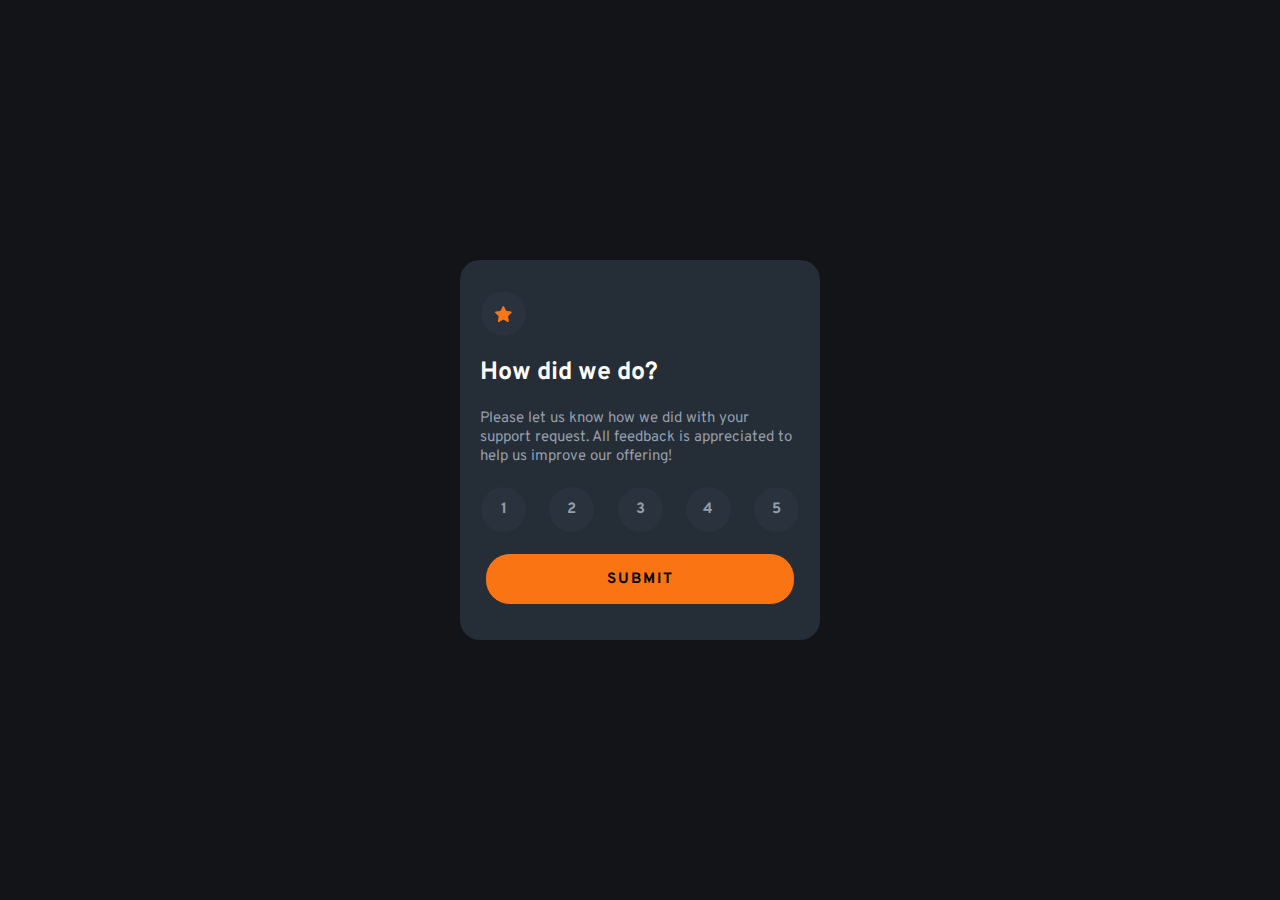
<file: index.html>
<!DOCTYPE html>
<html lang="en">
  <head>
    <meta charset="UTF-8" />
    <meta name="viewport" content="width=device-width, initial-scale=1.0" />
    <!-- displays site properly based on user's device -->

    <link
      rel="icon"
      type="image/png"
      sizes="32x32"
      href="./images/favicon-32x32.png"
    />

    <title>Frontend Mentor | Interactive rating component</title>

    <link rel="stylesheet" href="style.css" />
  </head>
  <body>
    <main>
      <div class="star_decor_block">
        <svg width="17" height="16" xmlns="http://www.w3.org/2000/svg">
          <path
            d="m9.067.43 1.99 4.031c.112.228.33.386.58.422l4.45.647a.772.772 0 0 1 .427 1.316l-3.22 3.138a.773.773 0 0 0-.222.683l.76 4.431a.772.772 0 0 1-1.12.813l-3.98-2.092a.773.773 0 0 0-.718 0l-3.98 2.092a.772.772 0 0 1-1.119-.813l.76-4.431a.77.77 0 0 0-.222-.683L.233 6.846A.772.772 0 0 1 .661 5.53l4.449-.647a.772.772 0 0 0 .58-.422L7.68.43a.774.774 0 0 1 1.387 0Z"
            fill="#FC7614"
          />
        </svg>
      </div>
      <h1>How did we do?</h1>
      <p class="content">
        Please let us know how we did with your support request. All feedback is
        appreciated to help us improve our offering!
      </p>
      <div class="rating_wrapper">
        <div class="stars">1</div>
        <div class="stars">2</div>
        <div class="stars">3</div>
        <div class="stars">4</div>
        <div class="stars">5</div>
      </div>
      <a href="/thankyou.html"><div class="submit_button">Submit</div></a>
    </main>

    <script type="module" src="/script.js"></script>
  </body>
</html>
</file>
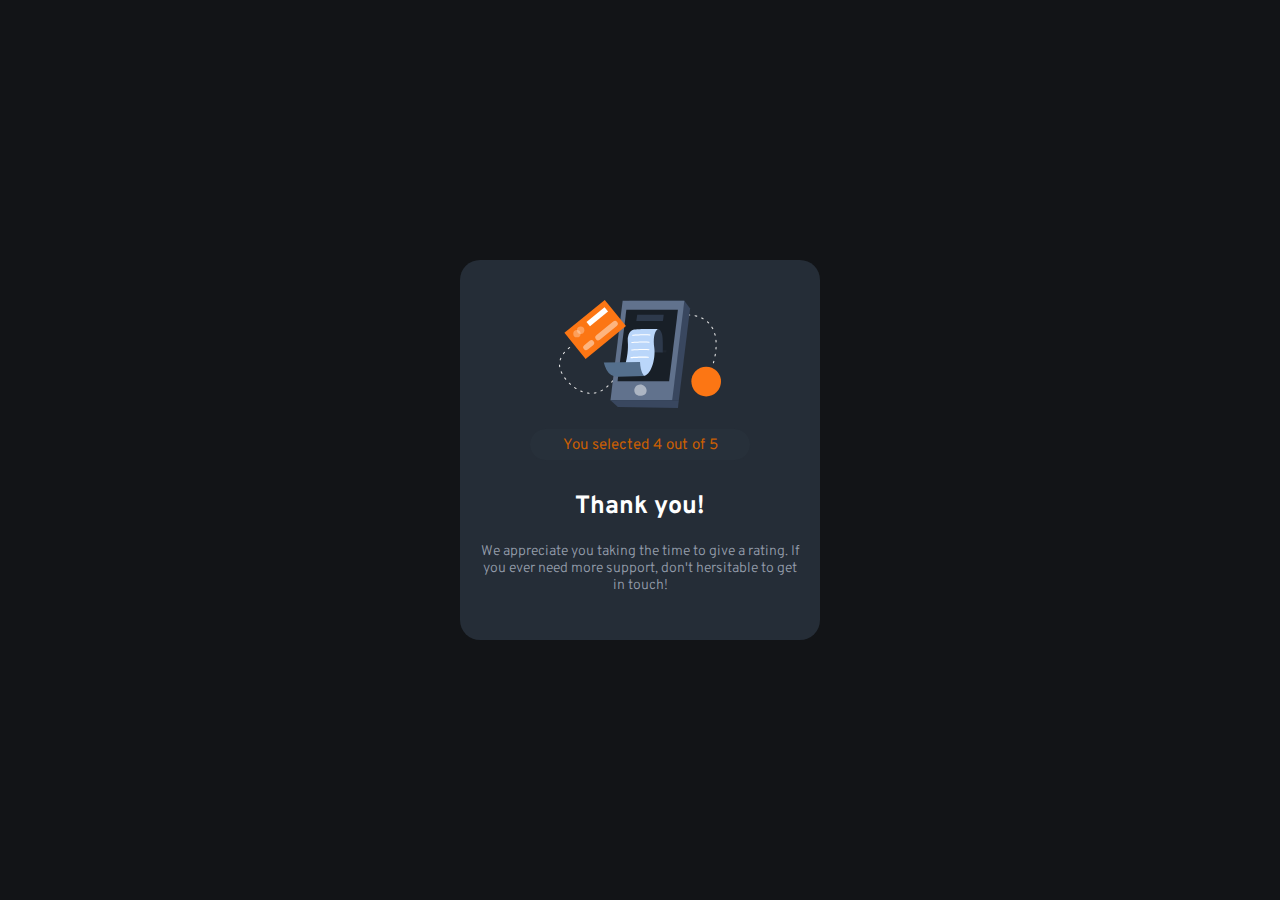
<file: thankyou.html>
<!DOCTYPE html>

<html lang="en">
  <head>
    <meta charset="UTF-8" />
    <meta name="viewport" content="width=device-width, initial-scale=1.0" />
    <!-- displays site properly based on user's device -->

    <link
      rel="icon"
      type="image/png"
      sizes="32x32"
      href="./images/favicon-32x32.png"
    />

    <title>Frontend Mentor | Interactive rating component</title>

    <link rel="stylesheet" href="style.css" />
  </head>
  <body>
    <main class="main_thankyou_wrapper">
      <svg width="162" height="108" xmlns="http://www.w3.org/2000/svg">
        <g fill="none">
          <path
            d="M30 93.744h-.044a23.456 23.456 0 0 1-1.61-.189.543.543 0 0 1 .155-1.076c.52.076 1.04.135 1.563.178a.538.538 0 0 1-.043 1.076l-.022.01Zm5.37-.205a.538.538 0 0 1-.08-1.076 19.51 19.51 0 0 0 1.54-.306.536.536 0 0 1 .645.403.538.538 0 0 1-.397.646c-.537.129-1.074.236-1.611.323l-.097.01Zm-12.137-1.312a.536.536 0 0 1-.183-.033 24.346 24.346 0 0 1-1.525-.608.539.539 0 0 1 .424-.99c.483.21.983.404 1.472.587a.538.538 0 0 1-.188 1.044Zm18.759-.829a.538.538 0 0 1-.242-1.022c.467-.226.934-.479 1.39-.742a.536.536 0 1 1 .538.93c-.478.275-.967.538-1.45.78a.536.536 0 0 1-.258.054h.022Zm-24.994-2.292a.536.536 0 0 1-.29-.08c-.457-.29-.913-.597-1.36-.91a.536.536 0 1 1 .612-.882c.436.307.876.597 1.322.883a.538.538 0 0 1-.284.99Zm30.772-1.544a.537.537 0 0 1-.408-.193.539.539 0 0 1 .06-.759l.117-.124c.355-.306.715-.624 1.074-.957a.537.537 0 1 1 .73.79c-.375.345-.74.673-1.106.985l-.123.102a.537.537 0 0 1-.344.156Zm-36.326-2.69a.537.537 0 0 1-.36-.14c-.402-.37-.8-.747-1.18-1.124a.539.539 0 0 1 .751-.769c.376.371.763.737 1.155 1.076a.538.538 0 0 1 .032.764.537.537 0 0 1-.398.194Zm41.305-2.21a.537.537 0 0 1-.398-.899c.355-.393.715-.79 1.074-1.2a.537.537 0 1 1 .806.71c-.365.415-.725.818-1.074 1.21a.537.537 0 0 1-.408.152v.026ZM6.724 79.723a.537.537 0 0 1-.424-.204 41.79 41.79 0 0 1-.989-1.308.539.539 0 0 1 .124-.753.536.536 0 0 1 .746.124c.312.425.629.85.962 1.27a.539.539 0 0 1-.42.871Zm50.579-2.383a.539.539 0 0 1-.419-.877c.338-.414.677-.828 1.015-1.253a.537.537 0 1 1 .838.672l-1.02 1.259a.537.537 0 0 1-.414.199ZM2.9 73.887a.537.537 0 0 1-.473-.312c-.257-.5-.499-1-.714-1.485a.539.539 0 0 1 .685-.72c.133.052.24.154.298.285.21.462.44.946.687 1.425a.539.539 0 0 1-.483.786v.021Zm58.753-2.028a.537.537 0 0 1-.424-.866l.988-1.275a.537.537 0 1 1 .848.656l-.988 1.275a.537.537 0 0 1-.424.188v.022ZM.682 67.286a.537.537 0 0 1-.537-.462A17.06 17.06 0 0 1 0 65.16a.538.538 0 1 1 1.074 0c.018.519.063 1.036.134 1.55a.539.539 0 0 1-.462.607l-.064-.032Zm65.24-.973a.537.537 0 0 1-.43-.867l.984-1.28a.536.536 0 0 1 .853.65l-.993 1.265a.537.537 0 0 1-.414.21v.022Zm88.49-2.96a.724.724 0 0 1-.15 0 .537.537 0 0 1-.366-.666c.134-.474.28-.99.424-1.544a.538.538 0 0 1 .655-.388.537.537 0 0 1 .382.662c-.145.538-.29 1.076-.43 1.565a.537.537 0 0 1-.515.372Zm-84.247-2.592a.536.536 0 0 1-.424-.867l.983-1.28a.54.54 0 1 1 .854.662l-.989 1.275a.537.537 0 0 1-.413.183l-.01.027Zm-68.924-.382a.536.536 0 0 1-.156 0 .538.538 0 0 1-.355-.673 21.47 21.47 0 0 1 .537-1.565.537.537 0 1 1 .994.403c-.193.49-.37.985-.537 1.474a.537.537 0 0 1-.473.334l-.01.027Zm154.782-3.863a.311.311 0 0 1-.102 0 .538.538 0 0 1-.43-.624c.097-.538.188-1.044.28-1.582a.545.545 0 1 1 1.073.178c-.09.538-.182 1.076-.279 1.614a.537.537 0 0 1-.542.414ZM74.46 55.209a.537.537 0 0 1-.424-.872l1.004-1.27a.537.537 0 1 1 .838.673l-.999 1.264a.537.537 0 0 1-.408.205h-.01ZM4.436 54.165a.539.539 0 0 1-.43-.855c.323-.436.666-.872 1.02-1.297a.537.537 0 1 1 .822.694 22.92 22.92 0 0 0-.977 1.237.537.537 0 0 1-.435.221Zm74.408-4.417a.539.539 0 0 1-.414-.877l1.026-1.248a.537.537 0 1 1 .843.667l-1.02 1.243a.537.537 0 0 1-.435.215Zm78.124-.161h-.043a.538.538 0 0 1-.494-.576c.043-.538.075-1.076.107-1.614a.538.538 0 0 1 .564-.538c.295.018.52.27.505.565a54.253 54.253 0 0 1-.107 1.614.538.538 0 0 1-.532.549ZM9.28 49.13a.537.537 0 0 1-.338-.958c.8-.646 1.316-.99 1.337-1.006a.536.536 0 0 1 .59.898s-.499.334-1.25.942a.536.536 0 0 1-.35.124h.011Zm74.075-4.74a.537.537 0 0 1-.403-.888c.35-.408.704-.817 1.074-1.22a.537.537 0 1 1 .806.71c-.355.403-.71.806-1.074 1.215a.537.537 0 0 1-.414.183h.01Zm73.742-1.797a.537.537 0 0 1-.537-.505 54.325 54.325 0 0 0-.118-1.614.54.54 0 1 1 1.074-.097c.048.538.091 1.076.118 1.614 0 .285-.221.52-.505.538l-.032.064Zm-69.064-3.416a.537.537 0 0 1-.392-.904c.365-.398.735-.79 1.106-1.178a.536.536 0 0 1 .779.737l-1.074 1.173a.537.537 0 0 1-.44.172h.02Zm68.092-3.502a.537.537 0 0 1-.537-.409 22.668 22.668 0 0 0-.408-1.533.539.539 0 0 1 1.03-.307c.151.538.296 1.05.425 1.587a.539.539 0 0 1-.398.651l-.112.01Zm-63.221-1.512a.537.537 0 0 1-.376-.92l1.165-1.13a.537.537 0 1 1 .763.76c-.387.365-.768.741-1.155 1.118a.537.537 0 0 1-.419.172h.022Zm5.14-4.745a.537.537 0 0 1-.355-.941l1.235-1.076a.539.539 0 1 1 .693.828c-.408.34-.817.689-1.225 1.039a.537.537 0 0 1-.37.15h.021Zm55.197-.575c-.247-.468-.505-.931-.779-1.378a.537.537 0 1 1 .918-.554c.285.463.537.947.811 1.431a.539.539 0 0 1-.478.791.537.537 0 0 1-.472-.29ZM103.5 25.055a.539.539 0 0 1-.322-.974c.44-.322.88-.634 1.32-.946a.537.537 0 0 1 .845.394.54.54 0 0 1-.227.488l-1.3.93a.536.536 0 0 1-.338.108h.022Zm46.132-1.56a.537.537 0 0 1-.381-.161c-.359-.359-.74-.717-1.144-1.076a.536.536 0 1 1 .709-.807c.408.36.81.742 1.197 1.135a.539.539 0 0 1 0 .759.537.537 0 0 1-.403.15h.022Zm-40.279-2.28a.537.537 0 0 1-.274-1.001c.473-.275.946-.538 1.418-.797a.54.54 0 0 1 .81.474.542.542 0 0 1-.273.468c-.467.253-.929.538-1.39.785a.536.536 0 0 1-.344.07h.053Zm34.737-1.894a.504.504 0 0 1-.258-.07c-.451-.248-.924-.49-1.407-.716a.539.539 0 0 1 .462-.974c.499.237.988.49 1.46.748a.538.538 0 0 1-.257 1.012Zm-28.49-1.195a.537.537 0 0 1-.2-1.038c.505-.204 1.01-.398 1.52-.581a.537.537 0 0 1 .366 1.011c-.495.178-.989.366-1.483.57a.536.536 0 0 1-.247.038h.043Zm22.045-1.452a.777.777 0 0 1-.156 0c-.505-.15-1.02-.29-1.53-.41a.553.553 0 0 1 .252-1.075c.537.129 1.074.269 1.611.425a.542.542 0 0 1-.15 1.076l-.027-.016Zm-15.456-.597a.537.537 0 0 1-.118-1.066c.537-.107 1.074-.21 1.61-.29a.543.543 0 0 1 .59.735.544.544 0 0 1-.423.34c-.537.082-1.036.178-1.557.286a.365.365 0 0 1-.102-.005Zm8.555-.603h-.038a32.41 32.41 0 0 0-1.579-.06.538.538 0 0 1 0-1.075c.537 0 1.074.027 1.638.06a.538.538 0 0 1-.032 1.075h.01Z"
            fill="#E6E6E6"
          />
          <path
            fill="#39475F"
            d="M119.847 100.221H58.146L70.332.793h55.025l5.747 7.601z"
          />
          <path fill="#61728D" d="M113.172 100.221H51.465L63.651.793h61.706z" />
          <path
            fill="#181F27"
            d="M110.132 81.354H58.576l8.791-71.695h51.557z"
          />
          <path
            fill="#1E252E"
            d="m92.743 50.055 14.897.177-.29 2.308-14.607-.252z"
          />
          <path
            fill="#39475F"
            d="m51.465 100.221 7.422 6.864 60.037.915.923-7.779z"
          />
          <path
            d="M99.096 29.058s2.572.183 3.888 5.03c1.316 4.847.865 18.377.865 18.377l-11.096-.177s-5.537-20.137 6.343-23.23Z"
            fill="#2D394B"
          />
          <path
            fill="#FC7614"
            d="M5.42 32.843 45.778 0l21.18 26.119L26.603 58.96z"
          />
          <path
            fill="#FFF"
            d="M27.49 21.931 45.56 7.226l3.497 4.313-18.07 14.706z"
          />
          <path
            d="m25.272 45.175 5.338-4.345a2.772 2.772 0 0 1 3.902.404 2.781 2.781 0 0 1-.404 3.91l-5.338 4.344a2.772 2.772 0 0 1-3.903-.404 2.781 2.781 0 0 1 .405-3.91ZM37.33 35.365l16.89-13.743a2.772 2.772 0 0 1 3.902.404 2.781 2.781 0 0 1-.405 3.909L40.83 39.679a2.772 2.772 0 0 1-3.903-.404 2.781 2.781 0 0 1 .405-3.91Z"
            fill="#FFF"
            opacity=".46"
          />
          <ellipse
            fill="#FFF"
            opacity=".3"
            cx="17.937"
            cy="33.636"
            rx="3.673"
            ry="3.68"
          />
          <ellipse
            fill="#FFF"
            opacity=".3"
            cx="21.664"
            cy="30.284"
            rx="3.673"
            ry="3.68"
          />
          <path
            d="M99.096 29.058s-5.838 2.103-3.803 18.581c1.493 12.073-3.55 28.056-11.004 28.25-7.454.193-21.202-.463-21.202-.463s7.159-18.56 5.676-34.145a14.786 14.786 0 0 1 .763-6.456c.87-2.373 2.487-4.842 5.494-5.245 6.004-.818 24.076-.522 24.076-.522Z"
            fill="#BAD6FA"
          />
          <path
            d="m58.957 76.63 26.342-.537s-4.017-3.992-4.27-14.154l-36.234.538a31.494 31.494 0 0 0 2.841 7.531 12.547 12.547 0 0 0 11.32 6.623Z"
            fill="#546F8D"
          />
          <path
            fill="#2D394B"
            d="m78.21 14.834-.918 6.041h26.621l.806-6.041z"
          />
          <path
            d="M85.54 86.19c-2.872-2.517-7.416-2.022-9.446 1.222a4.955 4.955 0 0 0-.8 2.647c0 3.98 2.744 6.59 8.227 5.492 4.184-.839 5.779-6.073 2.02-9.36Z"
            fill="#FFF"
            opacity=".48"
          />
          <ellipse
            fill="#FC7614"
            cx="147.188"
            cy="81.542"
            rx="14.812"
            ry="14.837"
          />
          <path
            d="M73.731 35.75a.537.537 0 0 1-.038-1.076c.113 0 11.343-.828 17.363-.29a.54.54 0 0 1-.096 1.076c-5.908-.538-17.079.274-17.186.285l-.043.005Zm-.891 7.279a.538.538 0 0 1-.038-1.076c.113 0 11.342-.828 17.363-.29a.54.54 0 0 1-.097 1.076c-5.907-.538-17.073.28-17.185.285l-.043.005Zm-.102 7.564a.538.538 0 0 1-.043-1.076c.112 0 11.347-.829 17.362-.29a.54.54 0 0 1-.096 1.075c-5.908-.538-17.073.28-17.186.286l-.037.005Zm-.715 7.564a.537.537 0 0 1-.037-1.076c.112 0 11.342-.829 17.362-.285a.54.54 0 0 1-.096 1.076c-5.908-.538-17.073.28-17.186.285h-.043Z"
            fill="#FFF"
          />
        </g>
      </svg>
      <div class="wht_you_select">You selected 4 out of 5</div>
      <h1>Thank you!</h1>
      <p class="thankyou_content">
        We appreciate you taking the time to give a rating. If you ever need
        more support, don't hersitable to get in touch!
      </p>
    </main>
  </body>
</html>
</file>
<file: style.css>
@import url('https://fonts.googleapis.com/css2?family=Overpass:ital,wght@0,100..900;1,100..900&display=swap');

html,
body {
  margin: 0;
  padding: 0;
  font-size: 10px;
  font-family: 'Overpass', sans-serif;
  font-optical-sizing: auto;
  font-style: normal;
  font-weight: 400;
}
body {
  background: hsl(216, 12%, 8%);
  display: flex;
  justify-content: center;
  align-items: center;
  height: 100vh;
}
main {
  max-width: 32rem;
  width: 100%;
  height: 32rem;
  border-radius: 2rem;
  background: hsl(213, 19%, 18%);
  padding: 3rem 2rem;
}
.star_decor_block {
  border: 1px solid hsl(213, 19%, 18%);
  width: 4.5rem;
  height: 4.5rem;
  border-radius: 50%;
  background: hsl(213, 19%, 20%);
  display: flex;
  justify-content: center;
  align-items: center;
  margin-bottom: 2rem;
}
h1 {
  color: white;
  margin-bottom: 2rem;
  font-size: 2.5rem;
  font-weight: 700;
}
.content {
  font-size: 1.5rem;
  color: hsl(217, 12%, 63%);
  margin-bottom: 2rem;
}
.rating_wrapper {
  display: flex;
  gap: 1rem;
  justify-content: space-between;
  margin-bottom: 2rem;
}
.stars {
  width: 4.5rem;
  height: 4.5rem;
  color: hsl(217, 12%, 63%);
  background: hsl(213, 19%, 20%);
  display: flex;
  justify-content: center;
  align-items: center;
  border-radius: 50%;
  font-size: 1.5rem;
  border: 1px solid hsl(213, 19%, 18%);
  font-weight: 700;
}
.submit_button {
  display: flex;
  justify-content: center;
  align-items: center;
  max-width: 100%;
  height: 5rem;
  border-radius: 2.5rem;
  border: 1px solid hsl(213, 19%, 18%);
  background: hsl(25, 97%, 53%);
  font-size: 1.5rem;
  text-transform: uppercase;
  font-weight: 700;
  letter-spacing: 2px;
  margin-left: 5px;
  margin-right: 5px;
  cursor: pointer;
}
a {
  text-decoration: none;
  color: black;
}
.submit_button:hover {
  background: white;
}
.stars:hover {
  background: white;
  color: black;
  cursor: pointer;
}

.active {
  background: hsl(25, 97%, 53%);
  color: black;
}
.main_thankyou_wrapper {
  display: flex;
  flex-direction: column;
  align-items: center;
}
.main_thankyou_wrapper > svg {
  margin-top: 1rem;
  margin-bottom: 2rem;
}
.wht_you_select {
  display: flex;
  width: 19rem;

  justify-content: center;
  align-items: center;
  font-size: 1.5rem;
  color: hsl(28, 97%, 40%);
  padding: 7px 1.5rem;
  padding-bottom: 5px;
  border-radius: 4rem;
  background: hsl(213, 19%, 19%);
  margin-bottom: 3rem;
  border: 1px solid hsl(213, 19%, 18%);
}
.main_thankyou_wrapper > h1 {
  margin-top: 0;
}
.thankyou_content {
  text-align: center;
  max-width: 40rem;
  width: 100%;
  font-size: 1.4rem;
  color: hsl(217, 12%, 63%);
  font-weight: 300;
  margin: 0;
}
</file>
